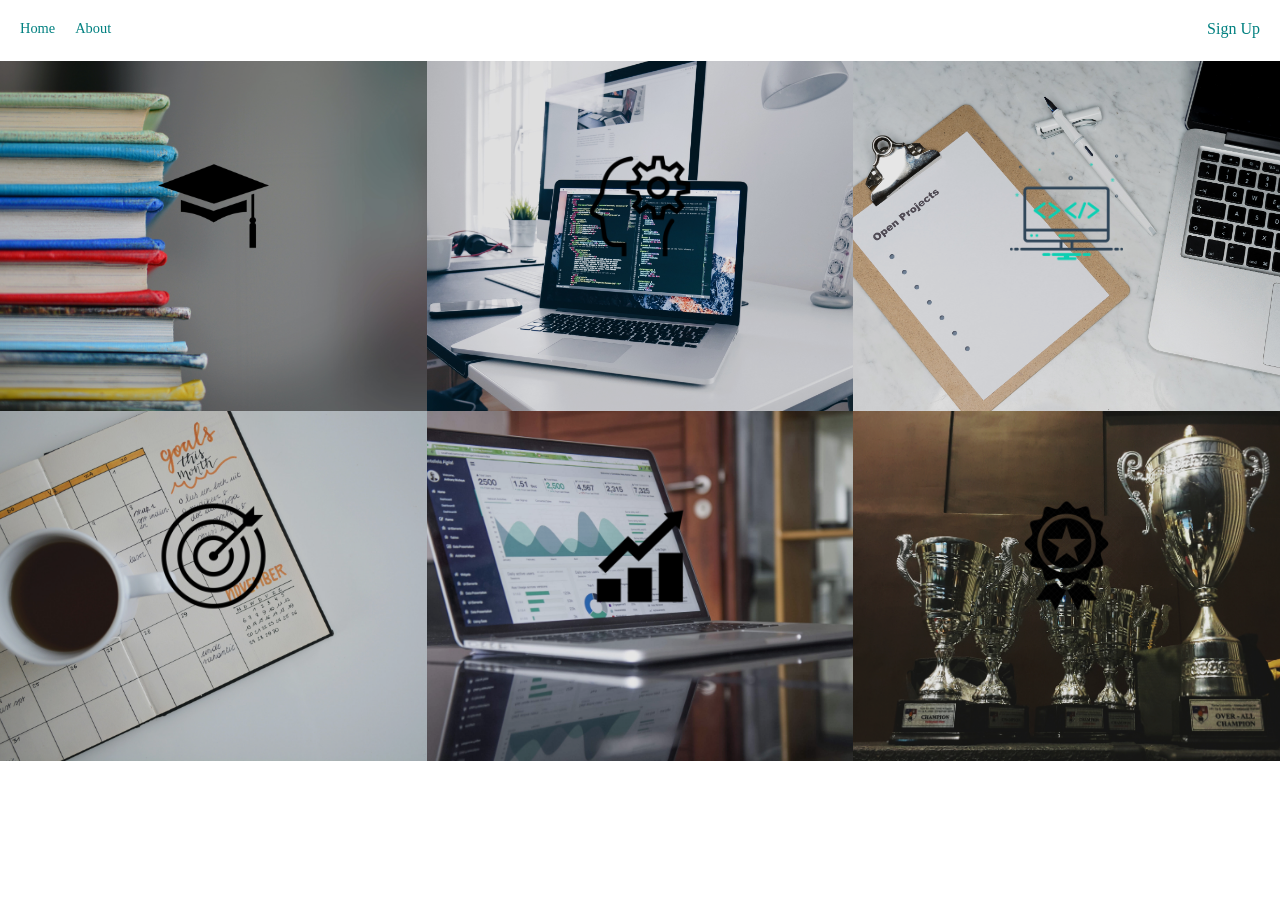
<file: webpage/index.html>
<!DOCTYPE html>
<html>

<head>
    <title>ANANYA</title>

    <link rel="stylesheet" href="styles.css">
</head>

<body>
    <div class="container">
        <div class="nav">
            <div class="left">
                <div class="nav-link">
                    <a href="index.html">Home</a>
                </div>
                <div class="nav-link">
                    <a href="about.html">About</a>
                </div>
            </div>

            <div class="right">
                <div class="nav-link">
                    <a href="signup.html">Sign Up</a>
                </div>
            </div>
        </div>



        <div class="content">
            <div class="items">

                <div class="item">
                    <div class="img-background" style="background-image:url(images/1.jpg)"></div>

                    <div class="img-text-wrapper">
                        <div class="logo-wrapper">
                            <img src="images/logo/1.png" alt="">
                        </div>

                        <div class="subtitle">
                            Best Platform to learn and develop skills.
                        </div>
                    </div>
                </div>

                <div class="item">
                    <div class="img-background" style="background-image:url(images/2.jpg)"></div>

                    <div class="img-text-wrapper">
                        <div class="logo-wrapper">
                            <img src="images/logo/2.png" alt="">
                        </div>

                        <div class="subtitle">
                            We provide all round development.
                        </div>
                    </div>
                </div>

                <div class="item">
                    <div class="img-background" style="background-image:url(images/3.jpg)"></div>

                    <div class="img-text-wrapper">
                        <div class="logo-wrapper">
                            <img src="images/logo/3.png" alt="">
                        </div>

                        <div class="subtitle">
                            Lots of live Projects to choose from and have experience.
                        </div>
                    </div>
                </div>

                <div class="item">
                    <div class="img-background" style="background-image:url(images/4.jpg)"></div>

                    <div class="img-text-wrapper">
                        <div class="logo-wrapper">
                            <img src="images/logo/4.png" alt="">
                        </div>

                        <div class="subtitle">
                            We believe in setting goals and fulfilling them.
                        </div>
                    </div>
                </div>

                <div class="item">
                    <div class="img-background" style="background-image:url(images/5.jpg)"></div>

                    <div class="img-text-wrapper">
                        <div class="logo-wrapper">
                            <img src="images/logo/5.png" alt="">
                        </div>

                        <div class="subtitle">
                            Over the past few years we have shown steady positive growth.
                        </div>
                    </div>
                </div>

                <div class="item">
                    <div class="img-background" style="background-image:url(images/6.jpg)"></div>

                    <div class="img-text-wrapper">
                        <div class="logo-wrapper">
                            <img src="images/logo/6.png" alt="">
                        </div>

                        <div class="subtitle">
                            Ranked as no. 1 startup of 2020 we plan to achieve much more.
                        </div>
                    </div>
                </div>


            </div>
        </div>

    </div>
</body>


</html>
</file>
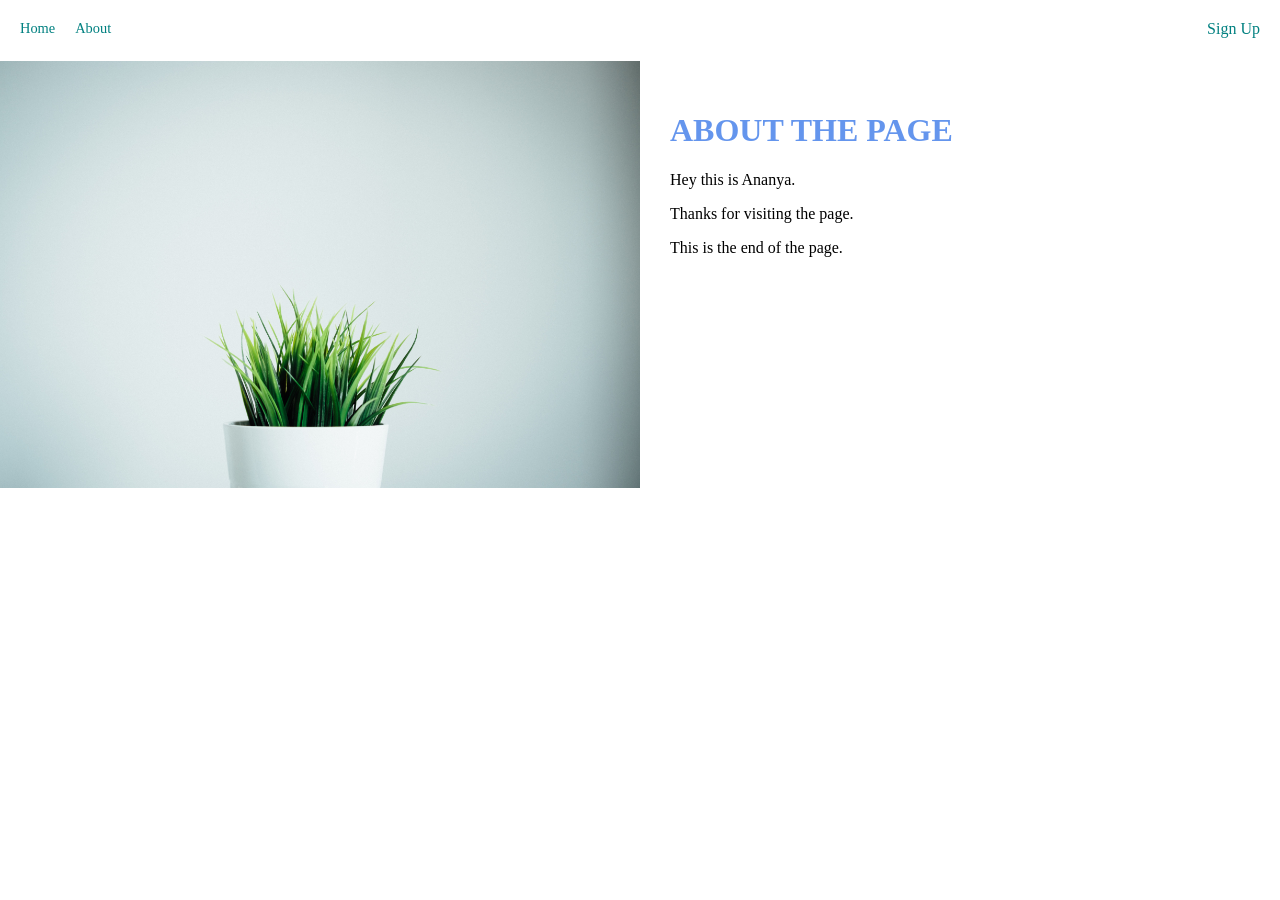
<file: webpage/about.html>
<!DOCTYPE html>
<html>

<head>
    <title>About</title>

    <link rel="stylesheet" href="styles.css">
</head>

<body>
    <div class="container">
        <div class="nav">
            <div class="left">
                <div class="nav-link">
                    <a href="index.html">Home</a>
                </div>
                <div class="nav-link">
                    <a href="about.html">About</a>
                </div>
            </div>

            <div class="right">
                <div class="nav-link">
                    <a href="signup.html">Sign Up</a>
                </div>
            </div>
        </div>

        <div class="content">
            <div class="column">
                <div class="profile">
                    <img src="images/profile.jpg">
                </div>
                <div class="profile-content">
                    <h1>
                        ABOUT THE PAGE
                    </h1>
                    <p>
                        Hey this is Ananya.
                    </p>
                    <p>
                        Thanks for visiting the page.
                    </p>
                    <p>
                        This is the end of the page.
                    </p>
                </div>
            </div>
        </div>

    </div>
</body>


</html>
</file>
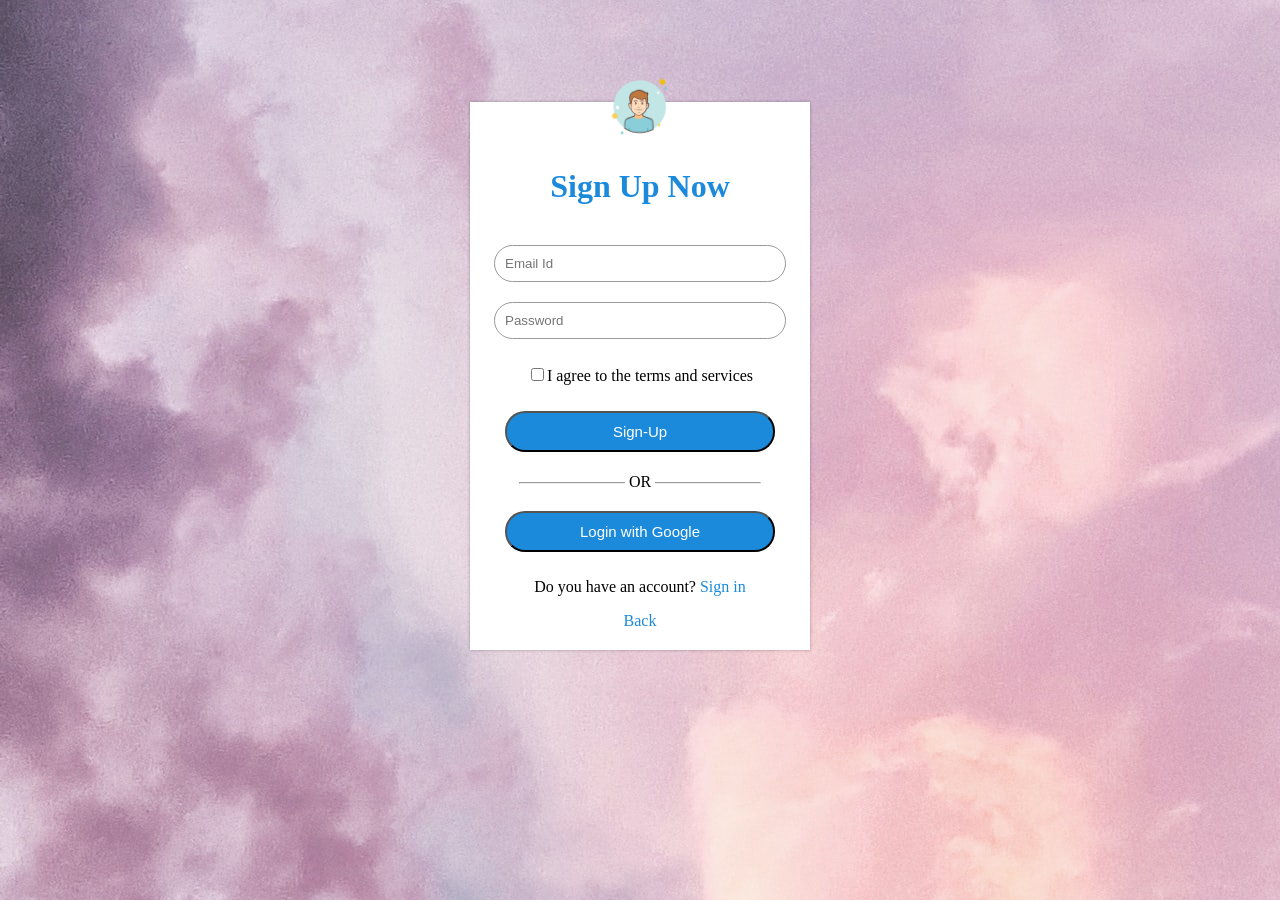
<file: webpage/signup.html>
<!DOCTYPE html>
<html>

<head>
    <title>Sign Up</title>
    <link rel="stylesheet" href="styles.css">
</head>

<body style="background-image: url(images/signup.jpg); ">


    <div class="signup">
        <img src="images/user1.png">
        <h1>Sign Up Now</h1>
        <form>
            <input type="email" class="input" placeholder="Email Id">
            <input type="password" class="input" placeholder="Password">
            <p><span><input type="checkbox"></span>I agree to the terms and services</p>
            <button type="button" class="btn">Sign-Up</button>
            <hr>
            <p class="or">OR</p>
            <button type="button" class="btn">Login with Google</button>
            <p>
                Do you have an account? <a href="#">Sign in</a>
            </p>
            <div class="back">
                <a href="index.html">Back</a>
            </div>
        </form>
    </div>

</body>

</html>
</file>
<file: webpage/styles.css>
body{
    font-family: Georgia, 'Times New Roman', Times, serif;
    margin:0px;
}

.container{
    display: grid;
    grid-template-columns: 1fr; 
}


.nav{
    display:flex;
    justify-content: space-between;
    padding: 20px ;
}

.left{
    display: flex;
    
}

.nav > .left > div{
    margin-right: 20px;
    font-size: 0.9em;
    text-transform: capitalize; 
}

.nav-link{
    height: 20px ;
    border-bottom: 1px solid transparent;
    transition: border-bottom 0.5s;
}

.nav-link a{
    color: teal;
    text-decoration: none;
    transition: color 0.5s;
}

.nav-link:hover{
    border-bottom: 1px solid black;
}

.nav-link a:hover{
    border-bottom:  black;
}

/* body */
.items{
    display: grid;
    grid-template-columns: 1fr 1fr 1fr;
}

.item{
    position: relative;
    background-color: black;
}

.img-background{
    height: 350px;
    width: 100%;
    background-size: cover;
    background-position: center;
    background-repeat: no-repeat;
    filter: brightness(90%);
    transition: 0.5s;
}

.item:hover .img-background{
    filter: brightness(40%);
}

.img-text-wrapper{
    position: absolute;
    top: 0;
    display: flex;
    flex-direction: column ;
    justify-content: center;
    align-items: center;
    height:100%;
    text-align: center;
    padding-left: 100px;
    padding-right: 100px;
}

.logo-wrapper img{
    
    width: 50%;
    margin-bottom: 20px;
}

.img-text-wrapper .subtitle{
    transition: 0.5s;
    font-weight: 600;
    color: transparent;
}

.img-text-wrapper:hover .subtitle{
    font-weight: 600;
    color: turquoise;
}

.img-darken{
    transition: 0.5s;
    filter: brightness(10%) ;
}

/*About page styles*/
.column{
    display: grid;
    grid-template-columns: 1fr 1fr;
}

.profile img{
    width:100%;

}

.profile-content{
    padding:30px;

}

.profile-content h1{
    color: cornflowerblue;
}

.signup{
    width: 300px;
    box-shadow: 0 0 3px 0 rgba(0,0,0,0.3) ;
    background: white;
    padding: 20px;
    margin: 8% auto 0;
    text-align: center;

}

.signup h1{
    color: #1c8adb;
    margin-bottom: 30px ;
}

.input{
    border-radius: 20px;
    padding: 10px;
   
    margin:10px 0;
    width: 90%;
    border: 1px solid #999;
    
}

button{
    color: #fff;
    width: 100%;
    padding: 10px;
    border-radius: 20px;
    font-size: 15px;
    margin:10px;
    cursor: pointer;
}

.btn{
    background-color: #1c8adb;
    width: 90%;
}

hr{
    margin-top: 20px;
    width: 80%;

}

.or{
    background: white;
    width:30px;
    margin:-19px auto 10px;
}

.signup img{
    
    width:70px;
    margin-top: -50px;
}

a{
   text-decoration: none;
   color: #1c8adb; 
}
</file>
